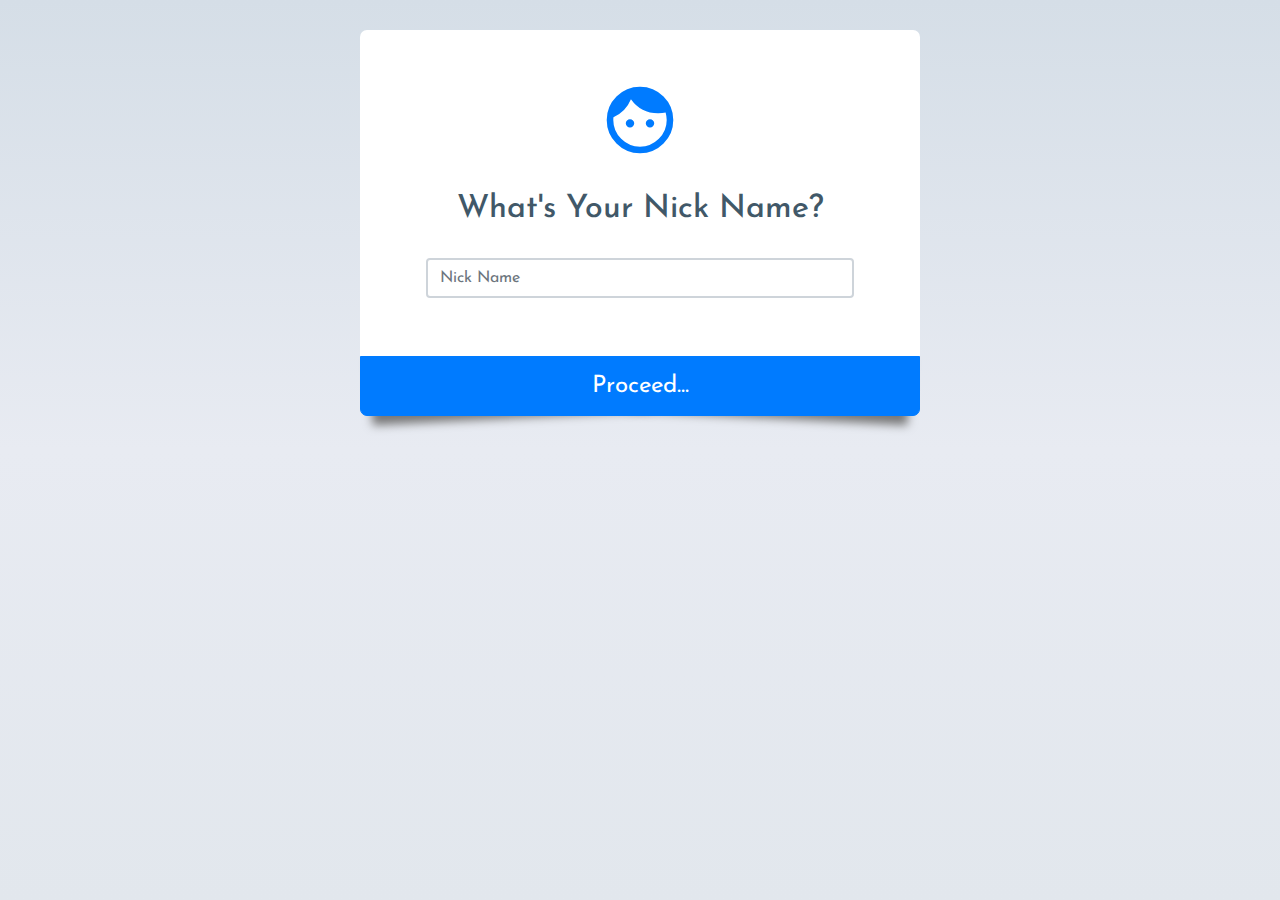
<file: indexQuiz.html>
<!DOCTYPE html>
<html lang="en">
	<head>
		<!-- Required meta tags -->
		<meta charset="utf-8" />
		<meta
			name="viewport"
			content="width=device-width, initial-scale=1, shrink-to-fit=no"
		/>
		<!-- Bootstrap CSS -->
		<link
			rel="stylesheet"
			href="https://maxcdn.bootstrapcdn.com/bootstrap/4.0.0/css/bootstrap.min.css"
		/>
		<!-- Google Material Icons -->
		<link
			href="https://fonts.googleapis.com/icon?family=Material+Icons"
			rel="stylesheet"
		/>
		<!-- Custom Style Sheet -->
		<link rel="stylesheet" href="./css/styleQuiz.css" />
		<title>Quiz App!</title>
		<link rel="icon" type="image/png" href="./img/fav.png" />
	</head>
	<body onload="chkUser()">
		<div class="container box-shadow">
			<!-- The Form -->
			<div id="username">
				<form class="form" onsubmit="return false;">
					<i class="material-icons">face</i>
					<h2>What's Your Nick Name?</h2>
					<div class="form-group mx-sm-3 mb-3 passBox">
						<label for="pass" class="sr-only">Nick Name</label>
						<input
							type="text"
							class="form-control"
							id="uname"
							placeholder="Nick Name"
							onfocus="this.style.borderColor = '#007bff'"
							onblur="this.style.borderColor = '#ced4da'"
						/>
					</div>
					<button
						type="submit"
						class="btn btn-primary mb-2"
						onclick="askPass();"
					>
						Proceed...
					</button>
				</form>
			</div>
			<!-- The Form -->
			<div id="theForm">
				<form class="form" onsubmit="return false;">
					<i class="material-icons finger-print">https</i>
					<i class="material-icons warning">warning</i>
					<i class="material-icons success">done_all</i>
					<h2
						id="errH"
						style="font-weight:bold;font-size:1.7em;margin-bottom: 30px;"
					></h2>
					<h2 id="err"></h2>
					<div class="form-group mx-sm-3 mb-3 passBox">
						<label for="pass" class="sr-only">Password</label>
						<input
							type="password"
							class="form-control animated"
							id="pass"
							placeholder="Provided Key"
							onkeyup="typing();"
							onfocus="resetErr();"
							onblur="this.style.borderColor = '#ced4da';"
						/>
					</div>
					<button
						type="submit"
						disabled="disabled"
						class="btn btn-primary mb-2"
						id="submit"
						onclick="chkPass(this);"
					>
						Confirm Identity
					</button>
				</form>
			</div>

			<!-- Quiz Starts Here -->
			<section id="theQuiz">
				<form id="quizForm" onsubmit="return false;">
					<h2>JavaScript Quiz:</h2>

					<div id="steps" style="text-align:center;">
						<!-- Steps will be shown as per questions length -->
					</div>

					<hr />
					<!-- One "tab" for each step in the form: -->
					<div id="tab">
						<p id="que">---Question---</p>
						<hr />
						<div class="custom-control custom-radio">
							<input
								type="radio"
								id="opt1"
								name="q"
								class="custom-control-input"
								onclick="enableBtn(this)"
								value="1"
							/>
							<label
								class="custom-control-label"
								onclick="var id = this.previousElementSibling.id; this.setAttribute('for', id)"
								>---Option 1---</label
							>
						</div>
						<div class="custom-control custom-radio">
							<input
								type="radio"
								id="opt2"
								name="q"
								class="custom-control-input"
								onclick="enableBtn(this)"
								value="2"
							/>
							<label
								class="custom-control-label"
								onclick="var id = this.previousElementSibling.id; this.setAttribute('for', id)"
								>---Option 2---</label
							>
						</div>
						<div class="custom-control custom-radio">
							<input
								type="radio"
								id="opt3"
								name="q"
								class="custom-control-input"
								onclick="enableBtn(this)"
								value="3"
							/>
							<label
								class="custom-control-label"
								onclick="var id = this.previousElementSibling.id; this.setAttribute('for', id)"
								>---Option 3---</label
							>
						</div>
						<div class="custom-control custom-radio">
							<input
								type="radio"
								id="opt4"
								name="q"
								class="custom-control-input"
								onclick="enableBtn(this)"
								value="4"
							/>
							<label
								class="custom-control-label"
								onclick="var id = this.previousElementSibling.id; this.setAttribute('for', id)"
								>---Option 4---</label
							>
						</div>
					</div>

					<div style="overflow:auto;">
						<div style="float:right;">
							<button
								type="button"
								disabled="disabled"
								class="btn btn-info mb-2"
								id="next-button"
								onclick="next();"
							>
								Next
							</button>
						</div>
					</div>
				</form>
			</section>

			<!-- The Result -->
			<section id="theResult">
				<div id="resultCircle">
					Calculating Your Result...
				</div>
				<!-- Result Circle End -->
				<br />
				<!-- <h1>Congrats! Your Are Passed</h1> -->
				<h2 id="resultFb" style="font-weight: bold;"></h2>
				<h3 id="correctAns"></h3>
				<hr />
				<button class="btn btn-info" onclick="retakeQuiz();">
					Retake Quiz
				</button>
			</section>
		</div>
		<!-- Container End -->
		<button
			class="btn btn-danger"
			style="position:absolute; bottom:5px; right:5px;"
			onclick="logout();"
			id="logoutBtn"
		>
			Logout
		</button>

		<!-- Optional JavaScript -->
		<!-- jQuery first, then Popper.js, then Bootstrap JS -->
		<script src="https://code.jquery.com/jquery-3.2.1.slim.min.js"></script>
		<script src="https://cdnjs.cloudflare.com/ajax/libs/popper.js/1.12.9/umd/popper.min.js"></script>
		<script src="https://maxcdn.bootstrapcdn.com/bootstrap/4.0.0/js/bootstrap.min.js"></script>
		<script src="./js/questions.js"></script>
		<script src="./js/scriptQuiz.js"></script>
	</body>
</html>
</file>
<file: css/styleQuiz.css>
@import url('https://fonts.googleapis.com/css?family=Josefin+Sans:300,400,600,700');

/*-----------------------------------*\
$ANIMATIONS
\*-----------------------------------*/
.animated {
	-webkit-animation-duration: 1s;
	animation-duration: 1s;
	-webkit-animation-fill-mode: both;
	animation-fill-mode: both;
}
.animated.infinite {
	-webkit-animation-iteration-count: infinite;
	animation-iteration-count: infinite;
}
@-webkit-keyframes shake {
	from,
	to {
		-webkit-transform: translate3d(0, 0, 0);
		transform: translate3d(0, 0, 0);
	}

	10%,
	30%,
	50%,
	70%,
	90% {
		-webkit-transform: translate3d(-10px, 0, 0);
		transform: translate3d(-10px, 0, 0);
	}

	20%,
	40%,
	60%,
	80% {
		-webkit-transform: translate3d(10px, 0, 0);
		transform: translate3d(10px, 0, 0);
	}
}

@keyframes shake {
	from,
	to {
		-webkit-transform: translate3d(0, 0, 0);
		transform: translate3d(0, 0, 0);
	}

	10%,
	30%,
	50%,
	70%,
	90% {
		-webkit-transform: translate3d(-10px, 0, 0);
		transform: translate3d(-10px, 0, 0);
	}

	20%,
	40%,
	60%,
	80% {
		-webkit-transform: translate3d(10px, 0, 0);
		transform: translate3d(10px, 0, 0);
	}
}

.shake {
	-webkit-animation-name: shake;
	animation-name: shake;
}

@-webkit-keyframes rotate {
	from {
		transform: rotate(0deg);
	}

	to {
		transform: rotate(360deg);
	}
}

/*-----------------------------------*\
$GENERAL STYLING
\*-----------------------------------*/
* {
	margin: 0;
	padding: 0;
	box-sizing: border-box;
	transition: all 0.3s;
	font-family: 'Josefin Sans', sans-serif;
}

.btn:focus,
.btn:active,
input,
.form-control:focus,
.form-control:active {
	outline: none !important;
	box-shadow: none;
}

html,
body {
	height: 100%;
	overflow: hidden;
}

body {
	background: #b993d6;
	/* background: rgb(228, 228, 228);
    background-image: url('../img/bg.jpg');
    background-size: 125%; 
    background-repeat: no-repeat;
    background-position: center; */
	background: linear-gradient(to bottom, #d5dee7 0%, #e8ebf2 50%, #e2e7ed 100%),
		linear-gradient(
			to bottom,
			rgba(0, 0, 0, 0.02) 50%,
			rgba(255, 255, 255, 0.02) 61%,
			rgba(0, 0, 0, 0.02) 73%
		),
		linear-gradient(33deg, rgba(255, 255, 255, 0.2) 0%, rgba(0, 0, 0, 0.2) 100%);
	background-blend-mode: normal, color-burn;
}

/*-----------------------------------*\
$The Main Container
\*-----------------------------------*/
.container {
	width: 560px;
	height: auto;
	padding: 0;
	margin: auto;
	color: #415868;
	background: rgb(255, 255, 255);
	margin-top: 30px;
	border-radius: 7px;
}

.box-shadow {
	position: relative;
}

.box-shadow:before,
.box-shadow:after {
	z-index: -1;
	position: absolute;
	content: '';
	bottom: 12px;
	left: 10px;
	width: 50%;
	top: 80%;
	max-width: 300px;
	background: #777;
	-webkit-box-shadow: 0 15px 10px #777;
	-moz-box-shadow: 0 15px 10px #777;
	box-shadow: 0 15px 10px #777;
	-webkit-transform: rotate(-3deg);
	-moz-transform: rotate(-3deg);
	-o-transform: rotate(-3deg);
	-ms-transform: rotate(-3deg);
	transform: rotate(-3deg);
}

.box-shadow:after {
	-webkit-transform: rotate(3deg);
	-moz-transform: rotate(3deg);
	-o-transform: rotate(3deg);
	-ms-transform: rotate(3deg);
	transform: rotate(3deg);
	right: 10px;
	left: auto;
}

/*-----------------------------------*\
$THE NAME SECTION
\*-----------------------------------*/
#username {
	display: none;
	border-radius: 7px;
}

#username form {
	margin: auto;
	position: relative;
	text-align: center;
	padding: 50px;
	width: 560px;
	height: auto;
	padding-bottom: 100px;
}

#username form h2 {
	margin-bottom: 30px;
}

#username form i.material-icons {
	font-size: 5em;
	margin-bottom: 30px;
	color: #007bff;
}

#username form input {
	border: 2px solid #ced4da;
}

#username form button {
	position: absolute;
	bottom: -10px;
	border-radius: 0 !important;
	width: 100%;
	left: 0;
	font-size: 1.5em !important;
	height: 60px;
	border-bottom-left-radius: 7px !important;
	border-bottom-right-radius: 7px !important;
}

/*-----------------------------------*\
$THE LOGIN FORM
\*-----------------------------------*/
#theForm {
	display: none;
	border-radius: 7px;
}

#theForm form {
	margin: auto;
	position: relative;
	text-align: center;
	padding: 50px;
	width: 560px;
	height: auto;
	padding-bottom: 100px;
}

#theForm form h2 {
	font-weight: 300;
}

#theForm form i.material-icons {
	font-size: 5em;
	margin-bottom: 30px;
	opacity: 0.6;
}

#theForm form i.finger-print {
	color: #007bff;
}

#theForm form i.warning {
	display: none;
	color: #dc3545;
}

#theForm form i.success {
	display: none;
	color: #28a745;
}

#theForm form .form-group {
	display: block;
}

#theForm form #pass {
	border: 2px solid #ced4da;
}

#theForm form button i.loading {
	font-size: 3em;
	-webkit-animation: rotate 1s infinite ease-in-out;
}

#theForm form button {
	position: absolute;
	bottom: -10px;
	border-radius: 0 !important;
	width: 100%;
	left: 0;
	font-size: 1.5em !important;
	height: 60px;
	border-bottom-left-radius: 7px !important;
	border-bottom-right-radius: 7px !important;
}

/*-----------------------------------*\
$QUESTION SECTIONS
\*-----------------------------------*/
section#theQuiz {
	display: none;
	background: rgb(255, 255, 255);
	height: 100%;
	width: 100%;
	border-radius: 7px;
}

#quizForm {
	position: relative;
	background-color: transparent;
	margin: auto;
	width: 100%;
	height: 100%;
	padding: 30px;
	padding-bottom: 70px;
}

#quizForm h2 {
	text-align: center;
}

#quizForm p {
	text-align: center;
	font-weight: bold;
	font-size: 1.1em;
	margin-top: -5px;
}

#quizForm #tab .custom-radio {
	margin-top: 10px;
}

#quizForm #tab label.custom-control-label {
	width: 100%;
	overflow: auto;
}

#quizForm button {
	position: absolute;
	bottom: -10px;
	border-radius: 0;
	width: 100%;
	left: 0;
	font-size: 1.5em;
	height: 60px;
	border-bottom-left-radius: 7px;
	border-bottom-right-radius: 7px;
}

/* Make circles that indicate the steps of the form: */
#quizForm .step {
	height: 15px;
	width: 15px;
	margin: 0 2px;
	background-color: #bbbbbb;
	border: none;
	border-radius: 50%;
	display: inline-block;
	opacity: 0.5;
}

#quizForm .step.active {
	opacity: 1;
}

/* Mark the steps that are finished and valid: */
#quizForm .step.finish {
	opacity: 0.8;
	background-color: #17a2b8;
}

/*-----------------------------------*\
$RESULT SECTION
\*-----------------------------------*/
section#theResult {
	display: none;
	background: rgb(255, 255, 255);
	border-radius: 7px;
	text-align: center;
	width: 100%;
	height: 100%;
	padding: 30px;
}

.circular-chart {
	display: block;
	margin: 10px auto;
	max-width: 80%;
	max-height: 250px;
}

.circle-bg {
	fill: none;
	stroke: #eee;
	stroke-width: 3.8;
}

.circle {
	fill: none;
	stroke-width: 2.8;
	stroke-linecap: round;
	animation: progress 1s ease-out forwards;
}

@keyframes progress {
	0% {
		stroke-dasharray: 0 100;
	}
}

.circular-chart.red .circle {
	stroke: #ff0000;
}

.circular-chart.orange .circle {
	stroke: #ff9f00;
}

.circular-chart.green .circle {
	stroke: #4cc790;
}

.circular-chart.blue .circle {
	stroke: #3c9ee5;
}

.circular-chart.teal .circle {
	stroke: #008080;
}

#percentage {
	fill: #666;
	font-size: 0.5em;
	text-anchor: middle;
}

/*-----------------------------------*\
$RESPONSIVENESS
\*-----------------------------------*/
@media screen and (max-width: 768px) {
	.container,
	#theForm form,
	#username form {
		width: 480px;
		margin-top: 70px;
	}
	#theForm form i.material-icons,
	#username form i.material-icons {
		font-size: 4.5em;
	}
}
@media screen and (max-width: 600px) {
	.container,
	#theForm form,
	#username form {
		width: 320px;
		margin-top: 50px;
	}
	#theForm form i.material-icons,
	#username form i.material-icons {
		font-size: 4em;
	}
	#quizForm #tab label.custom-control-label {
		border-bottom: 1px solid #ccc;
	}
}
</file>
